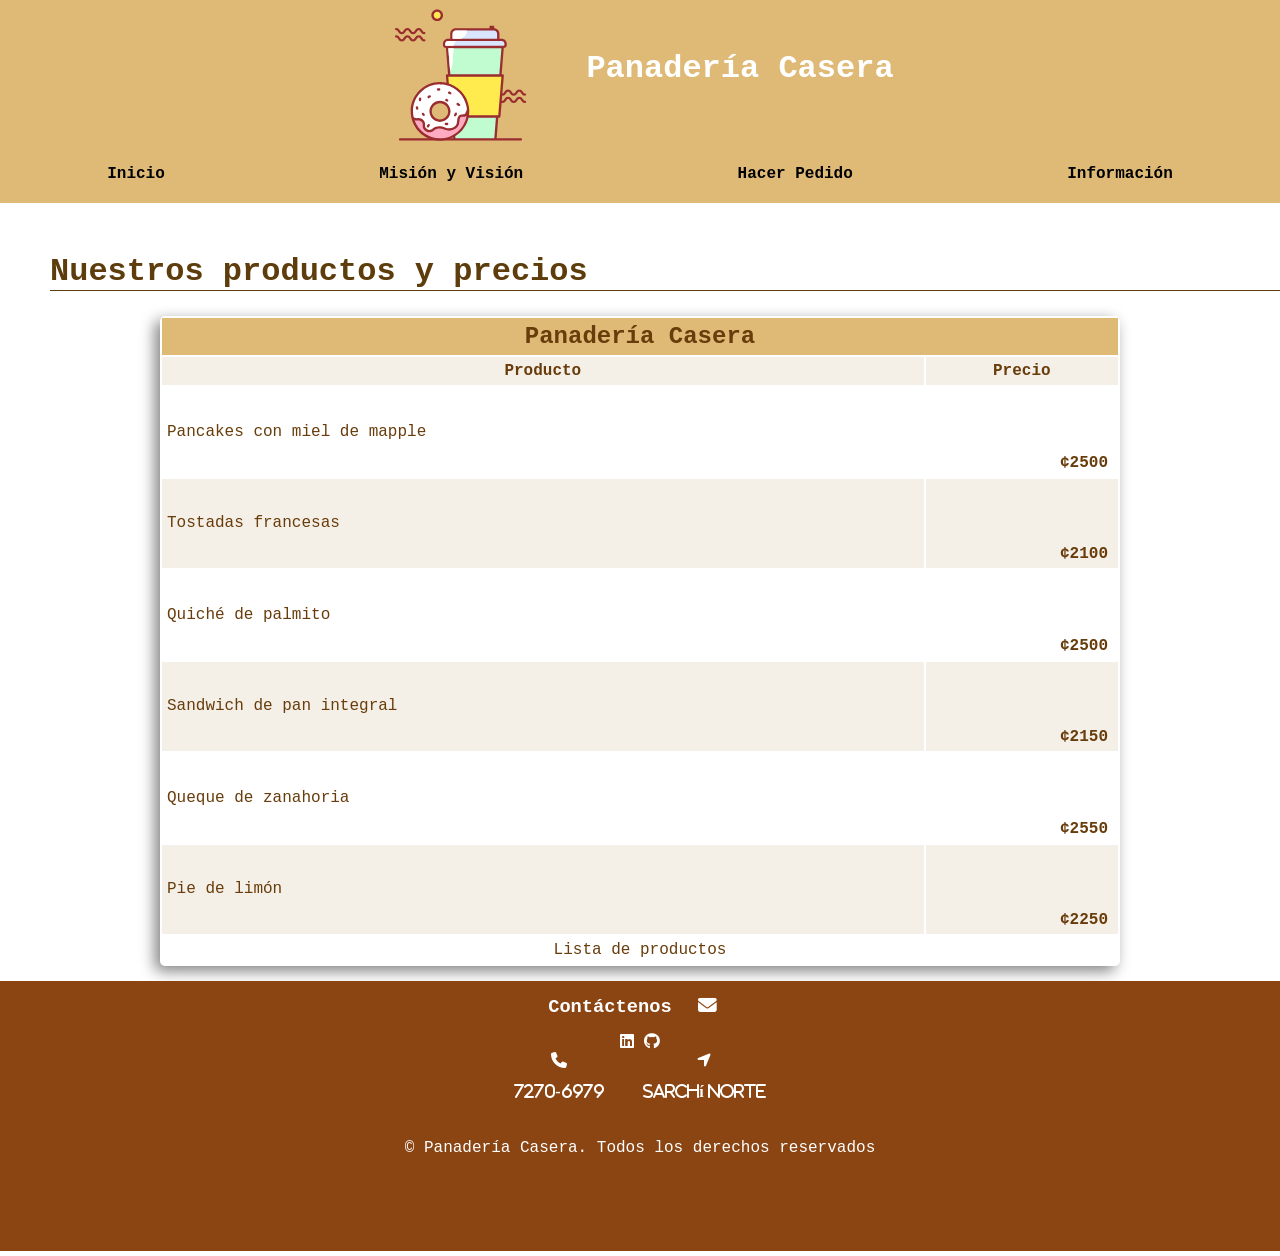
<file: informacion.html>
<!DOCTYPE html>
<html lang="en">

<head>
    <meta charset="UTF-8">
    <meta name="viewport" content="width=device-width, initial-scale=1.0">
    <title>Información</title>
    <link rel="icon" href="assets/imagenes/logo.svg">
    <meta name="author" content="Emilia Orozco">
    <!-- Archivo reset para limpiar estilos del navegador -->
    <link rel="stylesheet" href="assets/css/reset.css">
    <link rel="stylesheet" href="https://cdnjs.cloudflare.com/ajax/libs/font-awesome/6.5.2/css/all.min.css" />
    <link rel="preconnect" href="https://fonts.googleapis.com">
    <link rel="preconnect" href="https://fonts.gstatic.com" crossorigin>
    <link
        href="https://fonts.googleapis.com/css2?family=Iosevka+Charon:ital,wght@0,300;0,400;0,500;0,700;1,300;1,400;1,500;1,700&family=Orbitron:wght@400..900&display=swap"
        rel="stylesheet">

    <link rel="stylesheet" href="assets/css/estilos.css">
</head>

<body>
    <header>
        <div class="encabezado">
            <img src="assets/imagenes/logo.svg" alt="imagen de un vaso de cafe con una dona" class="icono-encabezado">
            <h1>Panadería Casera</h1>
        </div>
        <!-- Menú de navegación -->
        <nav>
            <ul>
                <li><a href="index.html">Inicio</a></li>
                <li><a href="misionVision.html" target="_blank">Misión y Visión</a></li>
                <li><a href="pedidos.html" target="_blank">Hacer Pedido</a></li>
                <li><a href="informacion.html" target="_blank">Información</a></li>
            </ul>
        </nav>
    </header>
    <main>
        <!-- Tabla de productos/ menú -->
        <div class="table">
            <h1>Nuestros productos y precios</h1>
            <table>
                <thead>
                    <tr>
                        <th colspan="2" class="titulo-tabla">Panadería Casera</th>
                    </tr>

                    <tr>
                        <th>Producto</th>
                        <th>Precio</th>
                    </tr>
                </thead>
                <tbody>
                    <tr>
                        <td>Pancakes con miel de mapple</td>
                        <td class="precio"><b>¢2500</b></td>
                    </tr>
                    <tr>
                        <td>Tostadas francesas</td>
                        <td class="precio"><b>¢2100</b></td>
                    </tr>
                    <tr>
                        <td>Quiché de palmito</td>
                        <td class="precio"><b>¢2500</b></td>
                    </tr>
                    <tr>
                        <td>Sandwich de pan integral</td>
                        <td class="precio"><b>¢2150</b></td>
                    </tr>
                    <tr>
                        <td>Queque de zanahoria</td>
                        <td class="precio"><b>¢2550</b></td>
                    </tr>
                    <tr>
                        <td>Pie de limón</td>
                        <td class="precio"><b>¢2250</b></td>
                    </tr>
                </tbody>
                <tfoot>
                    <tr>
                        <td colspan="2">Lista de productos</td>
                    </tr>
                </tfoot>
            </table>
        </div>
    </main>

    <!-- Pie de página -->
    <footer>
        <h3>Contáctenos <i class="fa fa-envelope" aria-hidden="true"></i></h3>
        <div class="contactenos">
            <nav class="enlaces">
                <a href="https://www.linkedin.com" target="_blank" rel="noopener noreferrer" aria-label="LinkedIn">
                    <i class="fa-brands fa-linkedin"></i>
                </a>
                <a href="https://www.github.com" target="_blank" rel="noopener noreferrer" aria-label="GitHub">
                    <i class="fa-brands fa-github"></i>
                </a>
            </nav>
            <nav class="contacto">
                <i class="fa fa-phone" aria-hidden="true">
                    <p>7270-6979</p>
                </i>
                <i class="fa fa-location-arrow" aria-hidden="true">
                    <p>Sarchí Norte</p>
                </i>
            </nav>
        </div>
        <p>&copy; Panadería Casera. Todos los derechos reservados</p><br><br><br>
    </footer>

</body>

</html>
</file>
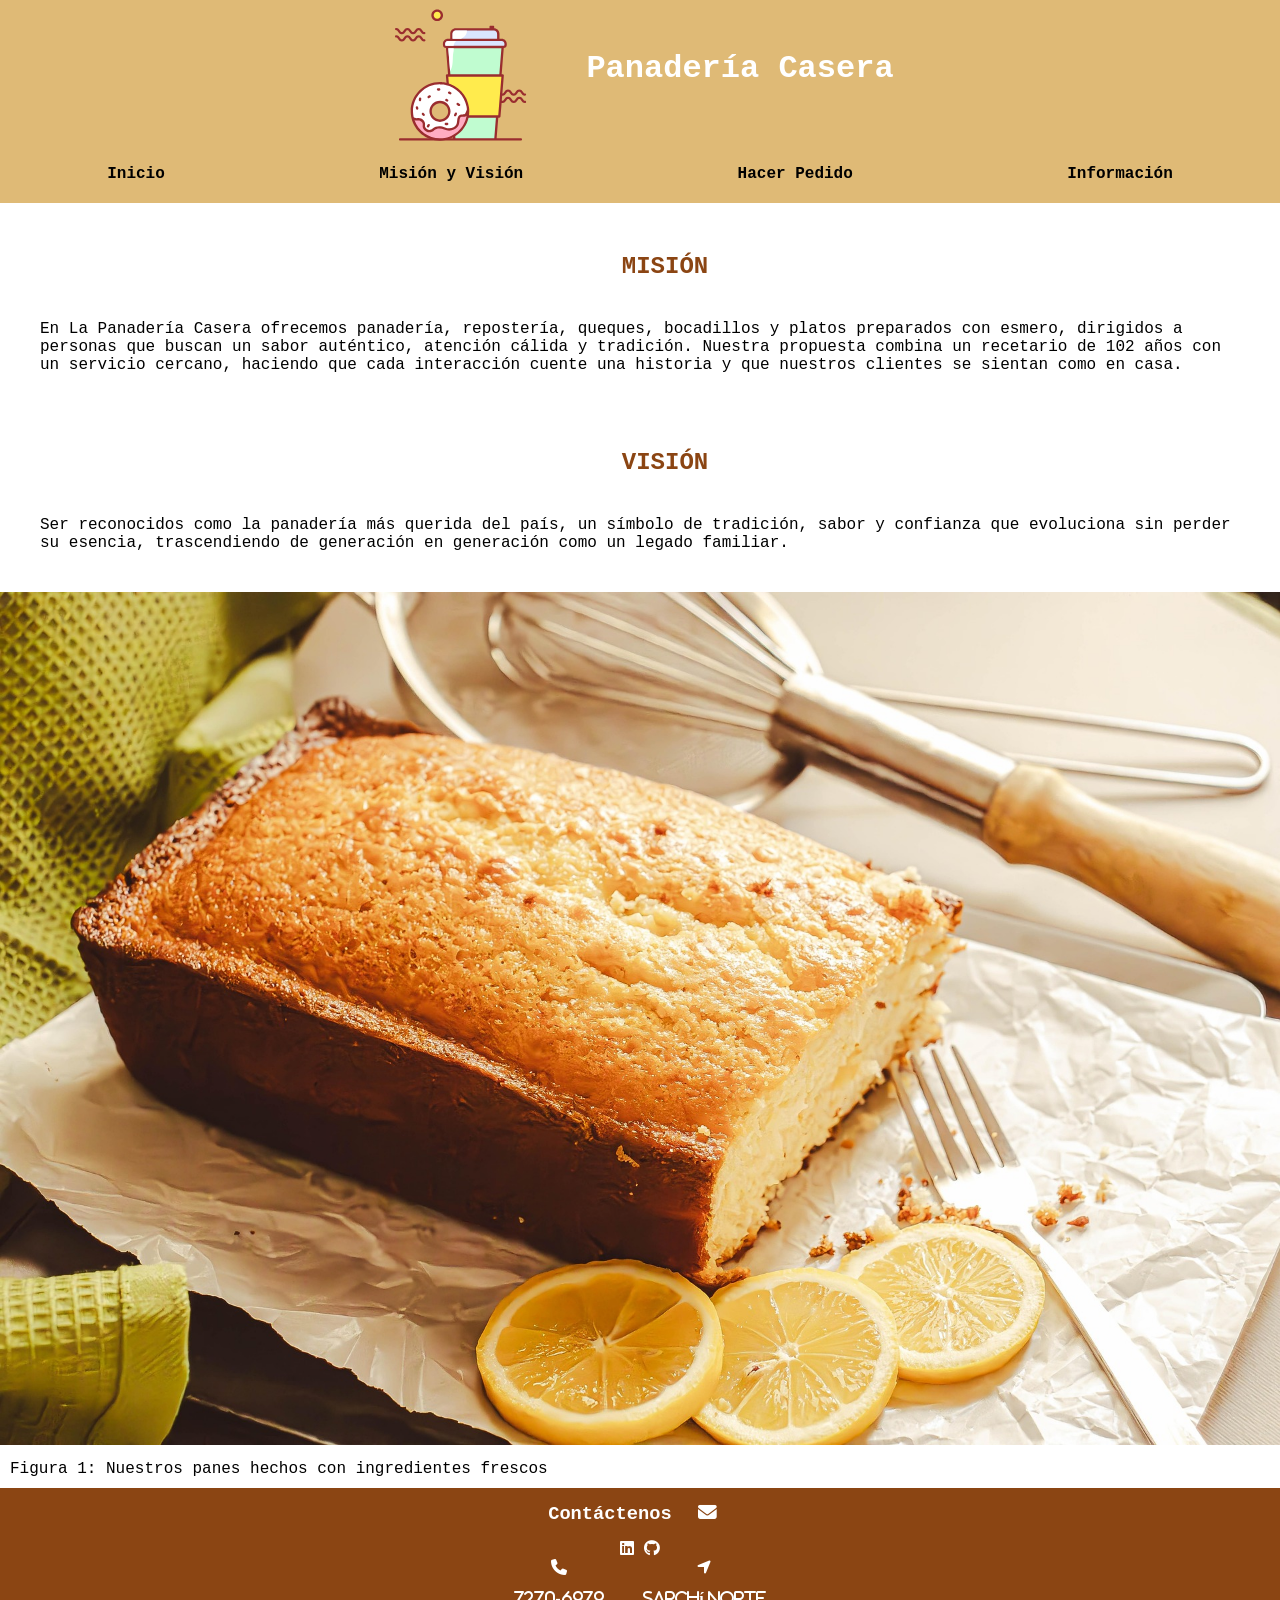
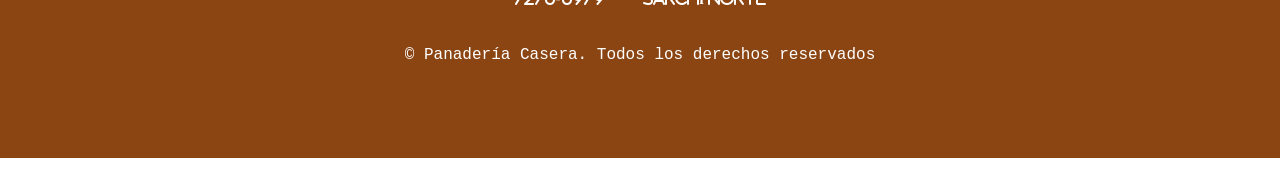
<file: misionVision.html>
<!DOCTYPE html>
<html lang="en">

<head>
    <meta charset="UTF-8">
    <meta name="viewport" content="width=device-width, initial-scale=1.0">
    <title>Misión y Visión</title>
    <link rel="icon" href="assets/imagenes/logo.svg">
    <meta name="author" content="Emilia Orozco">
    <link rel="stylesheet" href="assets/css/reset.css">
    <link rel="stylesheet" href="https://cdnjs.cloudflare.com/ajax/libs/font-awesome/6.5.2/css/all.min.css" />
    <link rel="preconnect" href="https://fonts.googleapis.com">
    <link rel="preconnect" href="https://fonts.gstatic.com" crossorigin>
    <link
        href="https://fonts.googleapis.com/css2?family=Iosevka+Charon:ital,wght@0,300;0,400;0,500;0,700;1,300;1,400;1,500;1,700&family=Orbitron:wght@400..900&display=swap"
        rel="stylesheet">

    <link rel="stylesheet" href="assets/css/estilos.css">


</head>

<body>
    <header>
        <div class="encabezado">
            <img src="assets/imagenes/logo.svg" alt="imagen de un vaso de cafe con una dona" class="icono-encabezado">
            <h1>Panadería Casera</h1>
        </div>
        <nav>
            <ul>
                <li><a href="index.html">Inicio</a></li>
                <li><a href="misionVision.html" target="_blank">Misión y Visión</a></li>
                <li><a href="pedidos.html" target="_blank">Hacer Pedido</a></li>
                <li><a href="informacion.html" target="_blank">Información</a></li>
            </ul>
        </nav>
    </header>
    <main>
        <section class="mision-vision">
            <h1 style="text-align: center;color: rgb(139, 69, 19);">MISIÓN</h1>
            <p>En La Panadería Casera ofrecemos panadería, repostería, queques, bocadillos y platos preparados con
                esmero, dirigidos a personas que buscan un sabor auténtico, atención cálida y tradición. Nuestra
                propuesta combina un recetario de 102 años con un servicio cercano, haciendo que cada interacción cuente
                una historia y que nuestros clientes se sientan como en casa.</p>
            <h1 style="text-align: center;color: rgb(139, 69, 19);">VISIÓN</h1>
            <p>Ser reconocidos como la panadería más querida del país, un símbolo de tradición, sabor y confianza que
                evoluciona sin perder su esencia, trascendiendo de generación en generación como un legado familiar.</p>
        </section>
     

        <figure>
            <picture>
                <source media="(min-width: 1024px)" srcset="assets/imagenes/panLimón.jpg" class="imagen-mision">
                <img src="assets/imagenes/opcionesPan.jpg" alt="Imágen de pan de limón" width="max-width:100%" height="auto">
            </picture>
            <figcaption>Figura 1: Nuestros panes hechos con ingredientes frescos</figcaption>
        </figure>


    </main>
    <!-- Pie de página -->
    <footer>
        <h3>Contáctenos <i class="fa fa-envelope" aria-hidden="true"></i></h3>
        <div class="contactenos">
            <nav class="enlaces">
                <a href="https://www.linkedin.com" target="_blank" rel="noopener noreferrer" aria-label="LinkedIn">
                    <i class="fa-brands fa-linkedin"></i>
                </a>
                <a href="https://www.github.com" target="_blank" rel="noopener noreferrer" aria-label="GitHub">
                    <i class="fa-brands fa-github"></i>
                </a>
            </nav>
            <nav class="contacto">
                <i class="fa fa-phone" aria-hidden="true">
                    <p>7270-6979</p>
                </i>
                <i class="fa fa-location-arrow" aria-hidden="true">
                    <p>Sarchí Norte</p>
                </i>
            </nav>
        </div>
        <p>&copy; Panadería Casera. Todos los derechos reservados</p><br><br><br>
    </footer>

</body>

</html>
</file>
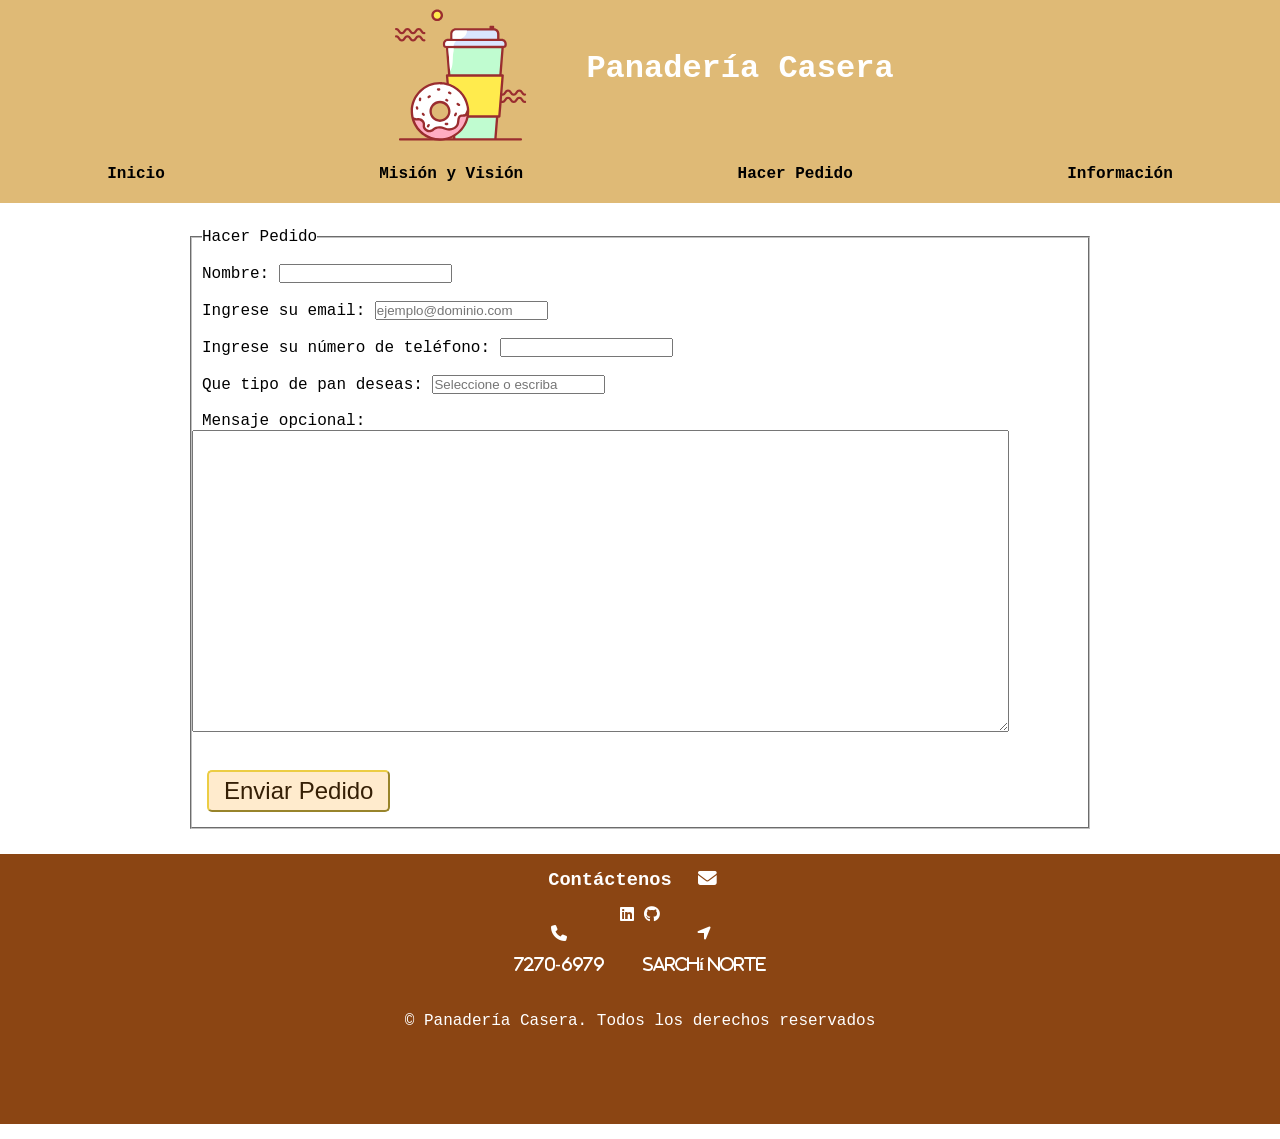
<file: pedidos.html>
<!DOCTYPE html>
<html lang="en">

<head>
    <meta charset="UTF-8">
    <meta name="viewport" content="width=device-width, initial-scale=1.0">
    <title>Pedidos</title>
    <link rel="icon" href="assets/imagenes/logo.svg">
    <meta name="author" content="Emilia Orozco">
    <link rel="stylesheet" href="assets/css/reset.css">
    <link rel="stylesheet" href="https://cdnjs.cloudflare.com/ajax/libs/font-awesome/6.5.2/css/all.min.css" />
    <link rel="preconnect" href="https://fonts.googleapis.com">
    <link rel="preconnect" href="https://fonts.gstatic.com" crossorigin>
    <link
        href="https://fonts.googleapis.com/css2?family=Iosevka+Charon:ital,wght@0,300;0,400;0,500;0,700;1,300;1,400;1,500;1,700&family=Orbitron:wght@400..900&display=swap"
        rel="stylesheet">

    <link rel="stylesheet" href="assets/css/estilos.css">


</head>
<body>
    <header>
        <div class="encabezado">
            <img src="assets/imagenes/logo.svg" alt="imagen de un vaso de cafe con una dona" class="icono-encabezado">
            <h1>Panadería Casera</h1>
        </div>
        <nav>
            <ul>
                <li><a href="index.html">Inicio</a></li>
                <li><a href="misionVision.html" target="_blank">Misión y Visión</a></li>
                <li><a href="pedidos.html" target="_blank">Hacer Pedido</a></li>
                <li><a href="informacion.html" target="_blank">Información</a></li>
            </ul>
        </nav>
    </header>
    <main>
        
        <!-- Formulario para realizar pedidos -->
        <section class="formulario">
            <form action="hacerPedido" method="post">
                <fieldset>
                    <legend>Hacer Pedido</legend><br>
                    <label for="name">Nombre: </label>
                    <input type="text" name="name" id="name" required><br><br>
                    <label for="email">Ingrese su email: </label>
                    <input type="email" name="email" id="email" required placeholder="ejemplo@dominio.com"><br><br>
                    <label for="number">Ingrese su número de teléfono: </label>
                    <input type="number" name="number" id="number" required><br><br>
                    <label for="opciones">Que tipo de pan deseas: </label>
                    <input list="opciones" placeholder="Seleccione o escriba" />
                    <datalist name="opciones" id="opciones">
                        <option value="Pancakes con miel de maple"></option>
                        <option value="Tostadas francesas"></option>
                        <option value="Quiché de palmito"></option>
                        <option value="Sandwich de pan integral"></option>
                    </datalist><br><br>
                    <label for="mensaje">Mensaje opcional: </label>
                    <textarea name="mensaje" id="mensaje" rows="20" cols="100"></textarea><br><br>
                    <button class="enviar">Enviar Pedido</button>
                </fieldset>
            </form>
        </section>

    </main>
    <!-- Pie de página -->
    <footer>
        <h3>Contáctenos <i class="fa fa-envelope" aria-hidden="true"></i></h3>
       <div class="contactenos">
         <nav class="enlaces">
            <a href="https://www.linkedin.com" target="_blank" rel="noopener noreferrer" aria-label="LinkedIn">
                <i class="fa-brands fa-linkedin"></i>
            </a>
            <a href="https://www.github.com" target="_blank" rel="noopener noreferrer" aria-label="GitHub">
                <i class="fa-brands fa-github"></i>
            </a>
        </nav>
        <nav class="contacto">
            <i class="fa fa-phone" aria-hidden="true"><p>7270-6979</p></i>
            <i class="fa fa-location-arrow" aria-hidden="true"><p>Sarchí Norte</p></i>
        </nav>
       </div>
        <p>&copy; Panadería Casera. Todos los derechos reservados</p><br><br><br>
    </footer>

</body>

</html>
</file>
<file: assets/css/estilos.css>
body {
    font-family: "Iosevka Charon", monospace, serif;
    font-style: normal;
}

header {
    background-color: rgb(223, 186, 118);
    color: rgb(53, 44, 33);
    font-weight: bold
}

.encabezado {
    display: flex;
    justify-content: center;
    margin-bottom: 15px;
}

.icono-encabezado {
    width: 150px;
    height: auto;
    max-width: 100%;
    position: relative;
    animation-name: icono;
    animation: icono 3s infinite;
}

@keyframes icono {
    0% {
        left: 0px;
        top: 0px;
    }

    50% {
        left: 10px;
        top: 0px;
    }

    75% {
        left: 0px;
        top: 0px;
    }
}

h1 {
    margin-top: 50px;
    margin-left: 50px;
}

ul {
    text-decoration: none;
    list-style: none;
    display: flex;
    justify-content: space-around;
    padding-bottom: 20px;
}

a {
    text-decoration: none;
    color: black;
}

a:hover {
    text-decoration: underline;
    color: white;
}

.imagen-main {
    background-image: url("../imagenes/ingredientes.png");
    background-size: cover;
    filter: opacity(65%);
    height: 600px;
}

.imagen-main h2 {
    color: black;
    text-align: center;
    padding-top: 250px;
    font-size: 2.5rem;
}

.imagen-main h3 {
    color: black;
    text-align: center;
    padding-top: 10px;
    font-size: 2.0rem;
}

#bienvenido h2 {
    margin-top: 25px;
    text-align: center;
    color: black;
}

#bienvenido p {
    margin-top: 10px;
    text-align: center;
    color: black;
}

#bienvenido q,
em,
blockquote {
    margin-top: 20px;
    text-align: center;
    color: black;
    margin-bottom: 15px;
}

#nuestros-productos h2 {
    margin-top: 55px;
}

#nuestros-productos h2,
dl,
dt,
dd {
    background-color: white;
    color: rgb(78, 50, 19);
    margin-left: 15px;
    margin-right: 15px;
    margin-top: 10px;
}

.imagenes-polaroid {
    display: flex;
    justify-content: center;
    flex-wrap: wrap;
}

.polaroid1 {
    padding: 10px 10px 25px 10px;
    width: 350px;
    max-width: 90%;
    height: auto;
    object-fit: cover;
    transform: rotate(-5deg);
    box-shadow: -1px -1px 15px rgb(133, 132, 132);
    margin: 50px 15px 15px 0;
}

.polaroid2 {
    padding: 10px 10px 25px 10px;
    width: 350px;
    max-width: 90%;
    height: auto;
    object-fit: cover;
    transform: rotate(5deg);
    border-style: solid;
    box-shadow: 1px 1px 15px rgb(133, 132, 132);
    margin: 50px 0 15px 15px;
}

.polaroid1:hover,
.polaroid2:hover {
    transform: translateY(-5px);
}

footer {
    clear: both;
}

.comprar {
    background-image: url("../imagenes/cupcakes.jpg");
    background-size: cover;
    filter: opacity(65%);
    height: 600px;
    margin-top: 50px;
}

.comprar h3 {
    color: black;
    padding-top: 100px;
    margin-left: 150px;
    font-size: 1.5rem;
}

button {
    margin-top: 10px;
    margin-left: 150px;
    font-size: 1.5rem;
    border-radius: 5px;
    padding: 5px 15px;
    color: black;
    background-color: rgb(236, 205, 68);
    border-color: rgb(236, 205, 68);
}

button:hover {
    color: coral;
    border-color: coral;
    transform: translateY(-5px);
}

footer {
    background-color: rgb(139, 69, 19);
    text-align: center;
    padding: 15px;
}

.contactenos {
    align-items: center;
    margin-top: 15px;
}

.fa {
    margin: 0 15px;
}

.fa:hover {
    transform: translateY(-5px);
}

a .fa-brands:hover {
    transform: translateY(-5px);
}

footer p {
    margin-top: 15px;
    margin-bottom: 15px;
    padding-bottom: 10px;
}

/* CSS de mision vision  */
.mision-vision p {
    color: black;
    margin: 15px;
    padding: 25px;
}

/* Imagen de la página misión y visión */
.imagen-mision {
    display: block;
    margin: auto;
    height: auto;
    max-width: 100%;
    object-fit: cover;
}
picture{
    height: 500px;
    width: max-content;
}
figcaption{
    color: black;
    padding: 10px;
}
/* CSS de formulario de pedidos */
.formulario {
    width: auto;
    color: black;
}

fieldset:hover {
    box-shadow: 1px 2px 5px rgb(146, 145, 145);
}

fieldset {
    width: 900px;
    margin-left: auto;
    margin-right: auto;
    margin-top: 25px;
    margin-bottom: 25px;
}

legend,
label,
datalist,
option {
    color: black;
    margin-left: 10px;
}

/* Los campos del formulario se ajustan al ancho del contenedor */
input,
textarea,
datalist {
    max-width: 100%;
    box-sizing: border-box;
}

input:focus {
    outline: none;
    background-color: blanchedalmond;
    color: black;
    box-shadow: 1px 2px 5px rgb(207, 144, 61);
    border-color: blanchedalmond;
}

.enviar {
    margin: 15px;
    color: rgb(53, 31, 5);
    background-color: blanchedalmond;
}

.enviar:hover {
    color: brown;
}

/* CSS de información */
.table table {
    overflow-x: auto;
    margin-left: auto;
    margin-right: auto;
    height: 650px;
    width: 75%;
    margin-bottom: 15px;
    box-shadow: -5px 5px 15px gray;
    font-family: "Iosevka Charon", monospace, serif;
    font-style: normal;
    font-size: 1rem;
    border-radius: 5px;
}

.table h1 {
    color: rgb(94, 61, 12);
    margin-bottom: 25px;
    border-bottom: 1px solid;
    text-align: left;
}

th,
td,
b {
    color: rgb(104, 60, 11);
    padding: 5px;
}

tr:nth-child(even) {
    background-color: rgb(245, 240, 231);
}

tfoot {
    text-align: center;
}

.precio {
    vertical-align: bottom;
    text-align: right;
}

th.titulo-tabla {
    font-size: 1.5rem;
    color: rgb(104, 60, 11);
}

thead {
    background-color: rgb(223, 186, 118);
}


/* MEDIA QUERY - Tablets (hasta 1024px) */
@media screen and (max-width: 1024px) {

    /* Encabezado se centra y menú se forma en columna*/
    .encabezado {
        flex-direction: column;
        align-items: center;
    }

    h1 {
        margin: 15px 0 0 0;
        text-align: center;
    }

    /* Banner principal y de compra los hago mas pequeños */
    .imagen-main,
    .comprar {
        height: 400px;
    }

    .imagen-main h2 {
        padding-top: 150px;
        font-size: 2rem;
    }

    /* La tabla y el formulario se adaptan al ancho de pantalla */
    .table table {
        width: 95%;
        height: auto;
    }

    fieldset {
        width: 90%;
    }
}

/* MEDIA QUERY - Móviles grandes y tablets pequeñas (hasta 768px) */
@media screen and (max-width: 768px) {

    /* El menú se acomoda en columna */
    ul {
        flex-direction: column;
        align-items: center;
        gap: 10px;
    }

    /* Las imágenes polaroid se colocan una debajo de otra en forma de columna */
    .imagenes-polaroid {
        flex-direction: column;
        align-items: center;
    }

    /* Les quito la animación para que no se salgan ya que haciendo pruebas ellas se desbordaban */
    .polaroid1,
    .polaroid2 {
        float: none;
        margin: 25px auto;
        transform: none;
    }

    /* El texto del botón de compra se centra */
    .comprar h3,
    button {
        margin-left: 0;
        text-align: center;
        display: block;
    }

    button {
        margin-left: auto;
        margin-right: auto;
    }

    /* El textarea agarra el ancho del formulario y le quito la medida que yo le había puesto en un inicio */
    textarea {
        width: 100%;
    }
}

/* MEDIA QUERY - Móviles pequeños (hasta 480px) */
@media screen and (max-width: 480px) {

    /* Las imágenes ocupan casi todo el ancho del contenedor */
    .polaroid1,
    .polaroid2 {
        width: 100%;
        max-width: 280px;
        height: auto;
    }

    /* Se reduce la altura de la imágen de la página principal para que no se vea deforme */
    .imagen-main,
    .comprar {
        height: 300px;
    }

    .imagen-main h2 {
        padding-top: 100px;
        font-size: 1.5rem;
    }

    .imagen-main h3 {
        font-size: 1.2rem;
    }

    .icono-encabezado {
        width: 100px;
    }

    /* La tabla puede desplazarse horizontalmente */
    .table {
        overflow-x: auto;
    }

    /* La imagen de misión/visión se reduce un poco más en móviles */
    .imagen-mision {
        height: 300px;
    }
}
</file>
